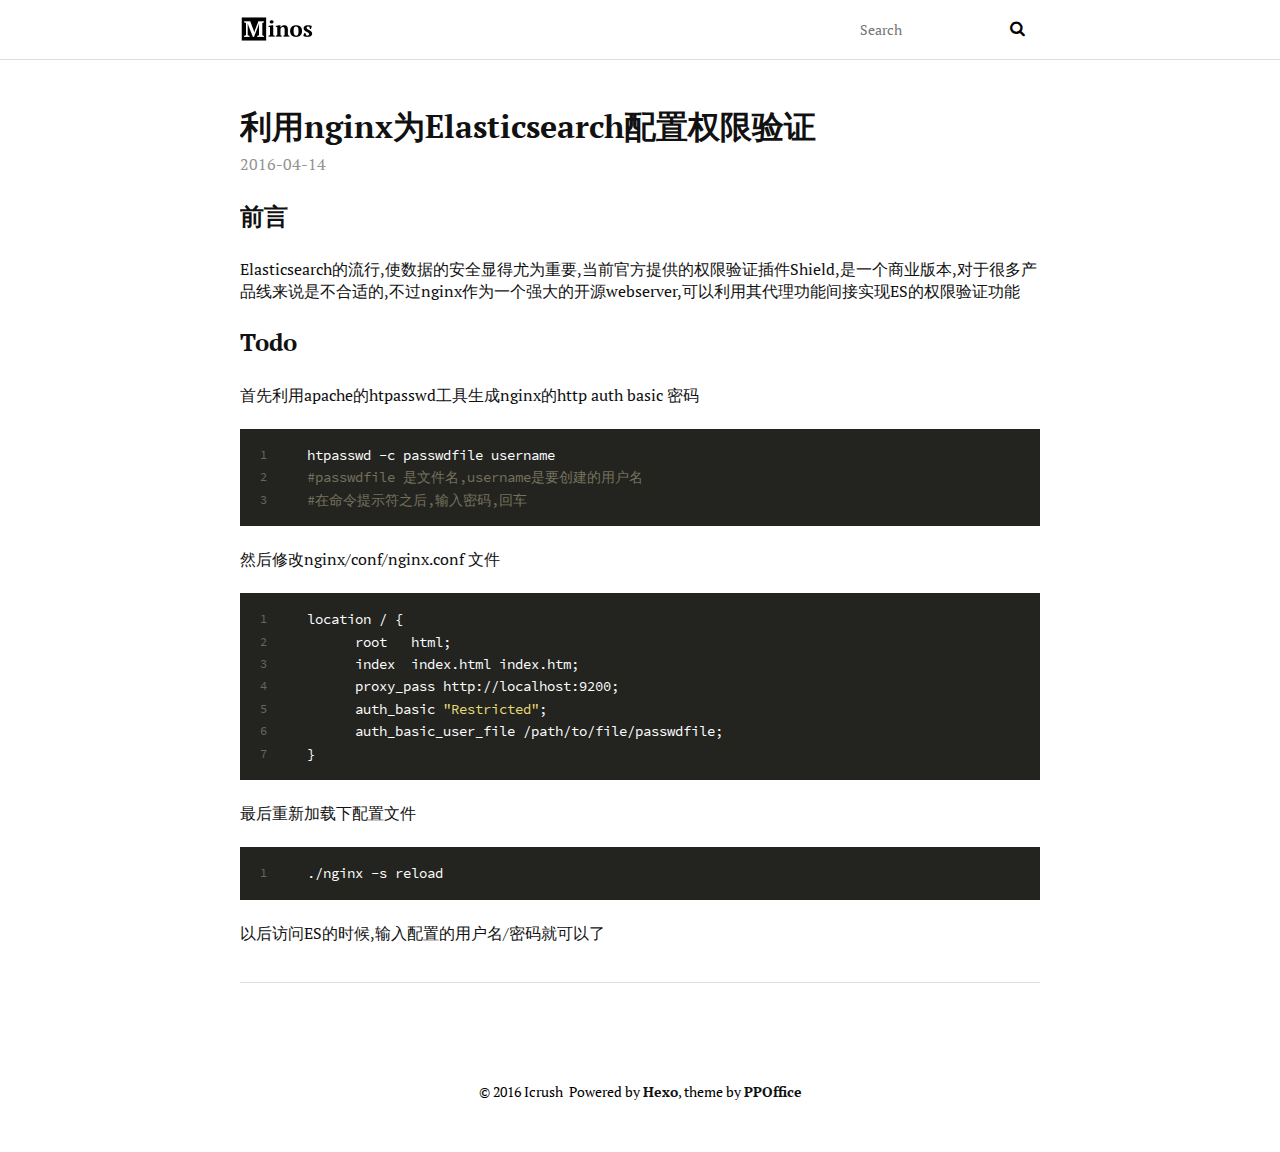
<file: index.html>
<!DOCTYPE html>
<html>
<head>
  <meta charset="utf-8">
  <meta name="baidu-site-verification" content="okAT1gokbQ" />
  <title>Icrush&#39;s place</title>
  <meta name="viewport" content="width=device-width, initial-scale=1, maximum-scale=1">
  <meta name="description">
<meta property="og:type" content="website">
<meta property="og:title" content="Icrush's place">
<meta property="og:url" content="http://yoursite.com/index.html">
<meta property="og:site_name" content="Icrush's place">
<meta property="og:description">
<meta name="twitter:card" content="summary">
<meta name="twitter:title" content="Icrush's place">
<meta name="twitter:description">
  
  
  <link href="/webfonts/ptserif/main.css" rel='stylesheet' type='text/css'>
  <link href="/webfonts/source-code-pro/main.css" rel="stylesheet" type="text/css">
  <link rel="stylesheet" href="/css/style.css">
  

</head>

<body>
  <div id="container">
    <header id="header">
  <div id="header-outer" class="outer">
    <div id="header-inner" class="inner">
      <a id="main-nav-toggle" class="nav-icon" href="javascript:;"></a>
      <a id="logo" class="logo" href="/"></a>
      <nav id="main-nav">
        
      </nav>
      <nav id="sub-nav">
        <div id="search-form-wrap">
          <form action="//google.com/search" method="get" accept-charset="UTF-8" class="search-form"><input type="search" name="q" results="0" class="search-form-input" placeholder="Search"><button type="submit" class="search-form-submit">&#xF002;</button><input type="hidden" name="sitesearch" value="http://yoursite.com"></form>
        </div>
      </nav>
    </div>
  </div>
</header>
    <section id="main" class="outer">
      <article id="post-nginx+es" class="article article-type-post" itemscope itemprop="blogPost">
  <div class="article-inner">
    
    
      <header class="article-header">
        
  
    <h1 itemprop="name">
      <a class="article-title" href="/2016/04/14/nginx+es/">利用nginx为Elasticsearch配置权限验证</a>
    </h1>
  

      </header>
    
    <div class="article-meta">
      <a href="/2016/04/14/nginx+es/" class="article-date">
  <time datetime="2016-04-14T15:48:34.026Z" itemprop="datePublished">2016-04-14</time>
</a>
      
      
    </div>
    <div class="article-entry" itemprop="articleBody">
      
        <h2 id="前言"><a href="#前言" class="headerlink" title="前言"></a>前言</h2><p>Elasticsearch的流行,使数据的安全显得尤为重要,当前官方提供的权限验证插件Shield,是一个商业版本,对于很多产品线来说是不合适的,不过nginx作为一个强大的开源webserver,可以利用其代理功能间接实现ES的权限验证功能</p>
<h2 id="Todo"><a href="#Todo" class="headerlink" title="Todo"></a>Todo</h2><p>首先利用apache的htpasswd工具生成nginx的http auth basic 密码<br><figure class="highlight bash"><table><tr><td class="gutter"><pre><span class="line">1</span><br><span class="line">2</span><br><span class="line">3</span><br></pre></td><td class="code"><pre><span class="line">htpasswd -c passwdfile username</span><br><span class="line"><span class="comment">#passwdfile 是文件名,username是要创建的用户名</span></span><br><span class="line"><span class="comment">#在命令提示符之后,输入密码,回车</span></span><br></pre></td></tr></table></figure></p>
<p>然后修改nginx/conf/nginx.conf 文件<br><figure class="highlight bash"><table><tr><td class="gutter"><pre><span class="line">1</span><br><span class="line">2</span><br><span class="line">3</span><br><span class="line">4</span><br><span class="line">5</span><br><span class="line">6</span><br><span class="line">7</span><br></pre></td><td class="code"><pre><span class="line">location / &#123;</span><br><span class="line">      root   html;</span><br><span class="line">      index  index.html index.htm;</span><br><span class="line">      proxy_pass http://localhost:9200;</span><br><span class="line">      auth_basic <span class="string">"Restricted"</span>;</span><br><span class="line">      auth_basic_user_file /path/to/file/passwdfile;</span><br><span class="line">&#125;</span><br></pre></td></tr></table></figure></p>
<p>最后重新加载下配置文件<br><figure class="highlight bash"><table><tr><td class="gutter"><pre><span class="line">1</span><br></pre></td><td class="code"><pre><span class="line">./nginx <span class="_">-s</span> reload</span><br></pre></td></tr></table></figure></p>
<p>以后访问ES的时候,输入配置的用户名/密码就可以了</p>

      
    </div>
    
    
  </div>
  
</article>


    </section>
    <footer id="footer">
  
  <div class="outer">
    <div id="footer-info" class="inner">
      &copy; 2016 Icrush&nbsp;
      Powered by <a href="http://hexo.io/" target="_blank">Hexo</a>, theme by <a href="http://github.com/ppoffice">PPOffice</a>
    </div>
  </div>
</footer>
    

<script src="/js/jquery.min.js"></script>



<script src="/js/script.js"></script>
<script>
var _hmt = _hmt || [];
(function() {
  var hm = document.createElement("script");
  hm.src = "//hm.baidu.com/hm.js?25d50c434814fce06aa242e4b06f065d";
  var s = document.getElementsByTagName("script")[0]; 
  s.parentNode.insertBefore(hm, s);
})();
</script>

  </div>
</body>
</html>
</file>
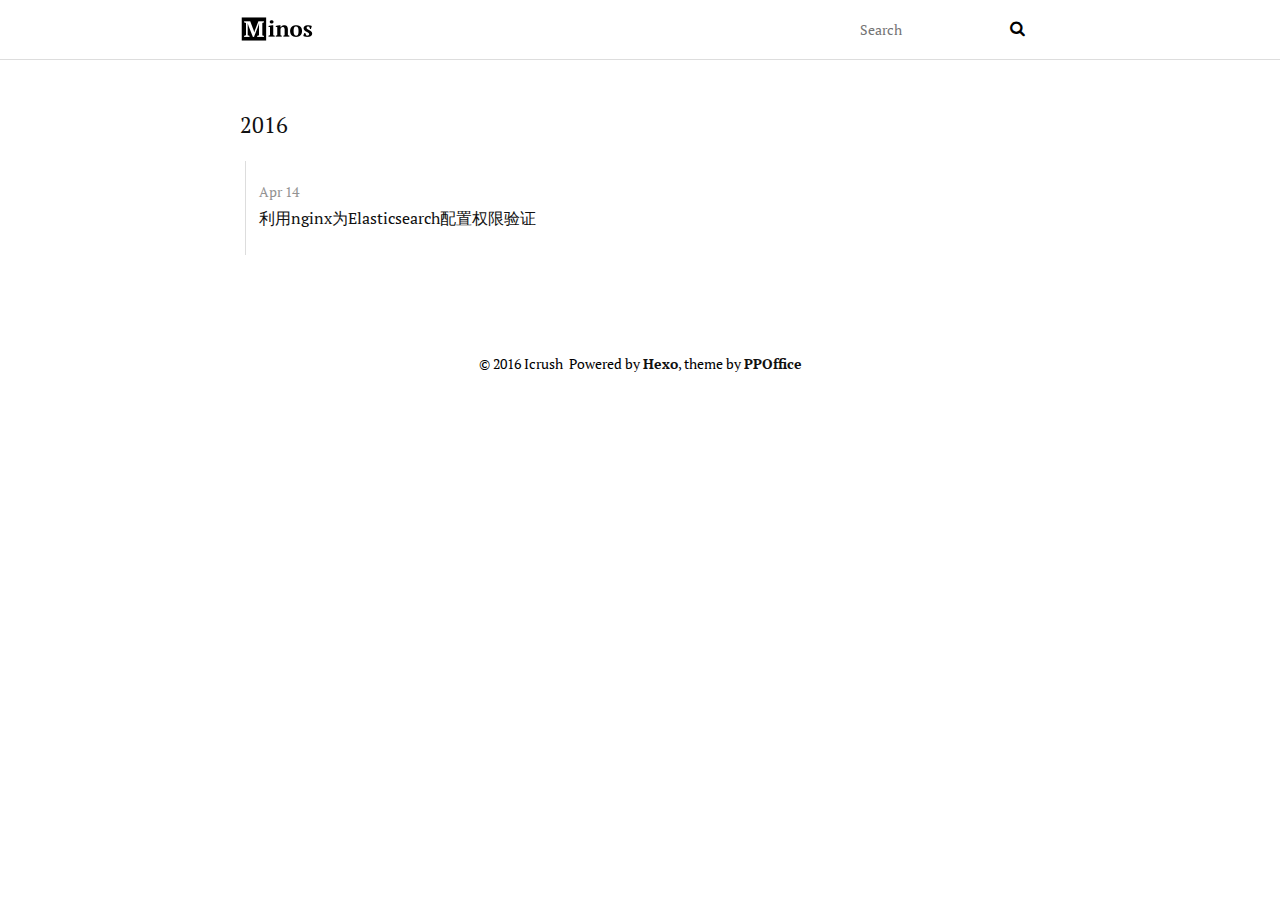
<file: archives/index.html>
<!DOCTYPE html>
<html>
<head>
  <meta charset="utf-8">
  
  <title>Archives - Icrush&#39;s place</title>
  <meta name="viewport" content="width=device-width, initial-scale=1, maximum-scale=1">
  <meta name="description">
<meta property="og:type" content="website">
<meta property="og:title" content="Icrush's place">
<meta property="og:url" content="http://yoursite.com/archives/index.html">
<meta property="og:site_name" content="Icrush's place">
<meta property="og:description">
<meta name="twitter:card" content="summary">
<meta name="twitter:title" content="Icrush's place">
<meta name="twitter:description">
  
  
  <link href="/webfonts/ptserif/main.css" rel='stylesheet' type='text/css'>
  <link href="/webfonts/source-code-pro/main.css" rel="stylesheet" type="text/css">
  <link rel="stylesheet" href="/css/style.css">
  

</head>

<body>
  <div id="container">
    <header id="header">
  <div id="header-outer" class="outer">
    <div id="header-inner" class="inner">
      <a id="main-nav-toggle" class="nav-icon" href="javascript:;"></a>
      <a id="logo" class="logo" href="/"></a>
      <nav id="main-nav">
        
      </nav>
      <nav id="sub-nav">
        <div id="search-form-wrap">
          <form action="//google.com/search" method="get" accept-charset="UTF-8" class="search-form"><input type="search" name="q" results="0" class="search-form-input" placeholder="Search"><button type="submit" class="search-form-submit">&#xF002;</button><input type="hidden" name="sitesearch" value="http://yoursite.com"></form>
        </div>
      </nav>
    </div>
  </div>
</header>
    <section id="main" class="outer">
      <section class="archives-wrap">
        <div class="archive-year-wrap">
          <a href="/archives/2016" class="archive-year">2016</a>
        </div>
        <div class="archives">
    
    <article class="archive-article archive-type-post">
  <div class="archive-article-inner">
    <header class="archive-article-header">
      
        <a href="/2016/04/14/nginx+es/" class="archive-article-date">
  <time datetime="2016-04-14T15:48:34.026Z" itemprop="datePublished">Apr 14</time>
</a>
      
      
  
    <h1 itemprop="name">
      <a class="archive-article-title" href="/2016/04/14/nginx+es/">利用nginx为Elasticsearch配置权限验证</a>
    </h1>
  

    </header>
  </div>
</article>
  
    </div></section>
  </section>
    <footer id="footer">
  
  <div class="outer">
    <div id="footer-info" class="inner">
      &copy; 2016 Icrush&nbsp;
      Powered by <a href="http://hexo.io/" target="_blank">Hexo</a>, theme by <a href="http://github.com/ppoffice">PPOffice</a>
    </div>
  </div>
</footer>
    

<script src="/js/jquery.min.js"></script>



<script src="/js/script.js"></script>
<script>
var _hmt = _hmt || [];
(function() {
  var hm = document.createElement("script");
  hm.src = "//hm.baidu.com/hm.js?25d50c434814fce06aa242e4b06f065d";
  var s = document.getElementsByTagName("script")[0]; 
  s.parentNode.insertBefore(hm, s);
})();
</script>

  </div>
</body>
</html>
</file>
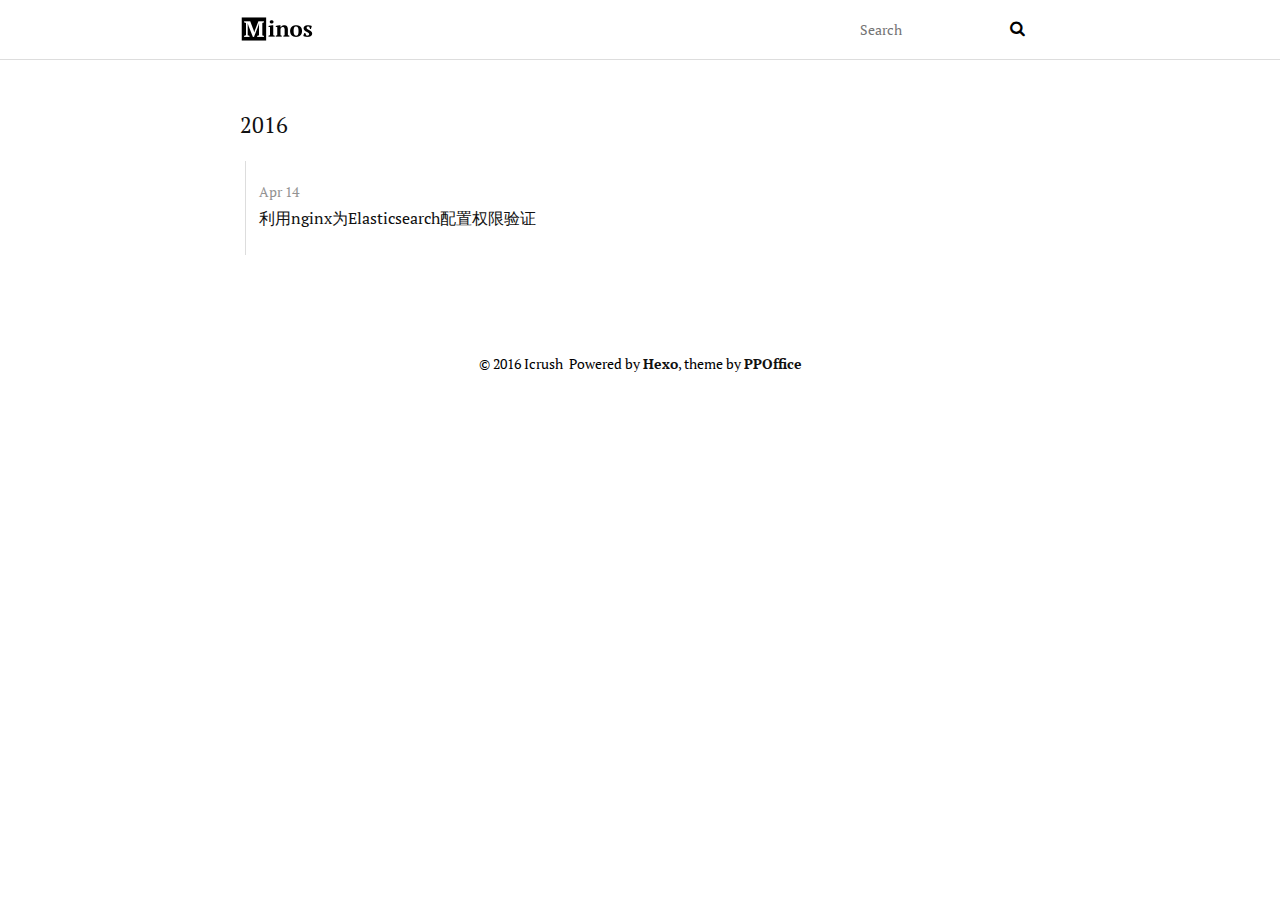
<file: archives/2016/index.html>
<!DOCTYPE html>
<html>
<head>
  <meta charset="utf-8">
  
  <title>Archives: 2016 - Icrush&#39;s place</title>
  <meta name="viewport" content="width=device-width, initial-scale=1, maximum-scale=1">
  <meta name="description">
<meta property="og:type" content="website">
<meta property="og:title" content="Icrush's place">
<meta property="og:url" content="http://yoursite.com/archives/2016/index.html">
<meta property="og:site_name" content="Icrush's place">
<meta property="og:description">
<meta name="twitter:card" content="summary">
<meta name="twitter:title" content="Icrush's place">
<meta name="twitter:description">
  
  
  <link href="/webfonts/ptserif/main.css" rel='stylesheet' type='text/css'>
  <link href="/webfonts/source-code-pro/main.css" rel="stylesheet" type="text/css">
  <link rel="stylesheet" href="/css/style.css">
  

</head>

<body>
  <div id="container">
    <header id="header">
  <div id="header-outer" class="outer">
    <div id="header-inner" class="inner">
      <a id="main-nav-toggle" class="nav-icon" href="javascript:;"></a>
      <a id="logo" class="logo" href="/"></a>
      <nav id="main-nav">
        
      </nav>
      <nav id="sub-nav">
        <div id="search-form-wrap">
          <form action="//google.com/search" method="get" accept-charset="UTF-8" class="search-form"><input type="search" name="q" results="0" class="search-form-input" placeholder="Search"><button type="submit" class="search-form-submit">&#xF002;</button><input type="hidden" name="sitesearch" value="http://yoursite.com"></form>
        </div>
      </nav>
    </div>
  </div>
</header>
    <section id="main" class="outer">
      <section class="archives-wrap">
        <div class="archive-year-wrap">
          <a href="/archives/2016" class="archive-year">2016</a>
        </div>
        <div class="archives">
    
    <article class="archive-article archive-type-post">
  <div class="archive-article-inner">
    <header class="archive-article-header">
      
        <a href="/2016/04/14/nginx+es/" class="archive-article-date">
  <time datetime="2016-04-14T15:48:34.026Z" itemprop="datePublished">Apr 14</time>
</a>
      
      
  
    <h1 itemprop="name">
      <a class="archive-article-title" href="/2016/04/14/nginx+es/">利用nginx为Elasticsearch配置权限验证</a>
    </h1>
  

    </header>
  </div>
</article>
  
    </div></section>
  </section>
    <footer id="footer">
  
  <div class="outer">
    <div id="footer-info" class="inner">
      &copy; 2016 Icrush&nbsp;
      Powered by <a href="http://hexo.io/" target="_blank">Hexo</a>, theme by <a href="http://github.com/ppoffice">PPOffice</a>
    </div>
  </div>
</footer>
    

<script src="/js/jquery.min.js"></script>



<script src="/js/script.js"></script>
<script>
var _hmt = _hmt || [];
(function() {
  var hm = document.createElement("script");
  hm.src = "//hm.baidu.com/hm.js?25d50c434814fce06aa242e4b06f065d";
  var s = document.getElementsByTagName("script")[0]; 
  s.parentNode.insertBefore(hm, s);
})();
</script>

  </div>
</body>
</html>
</file>
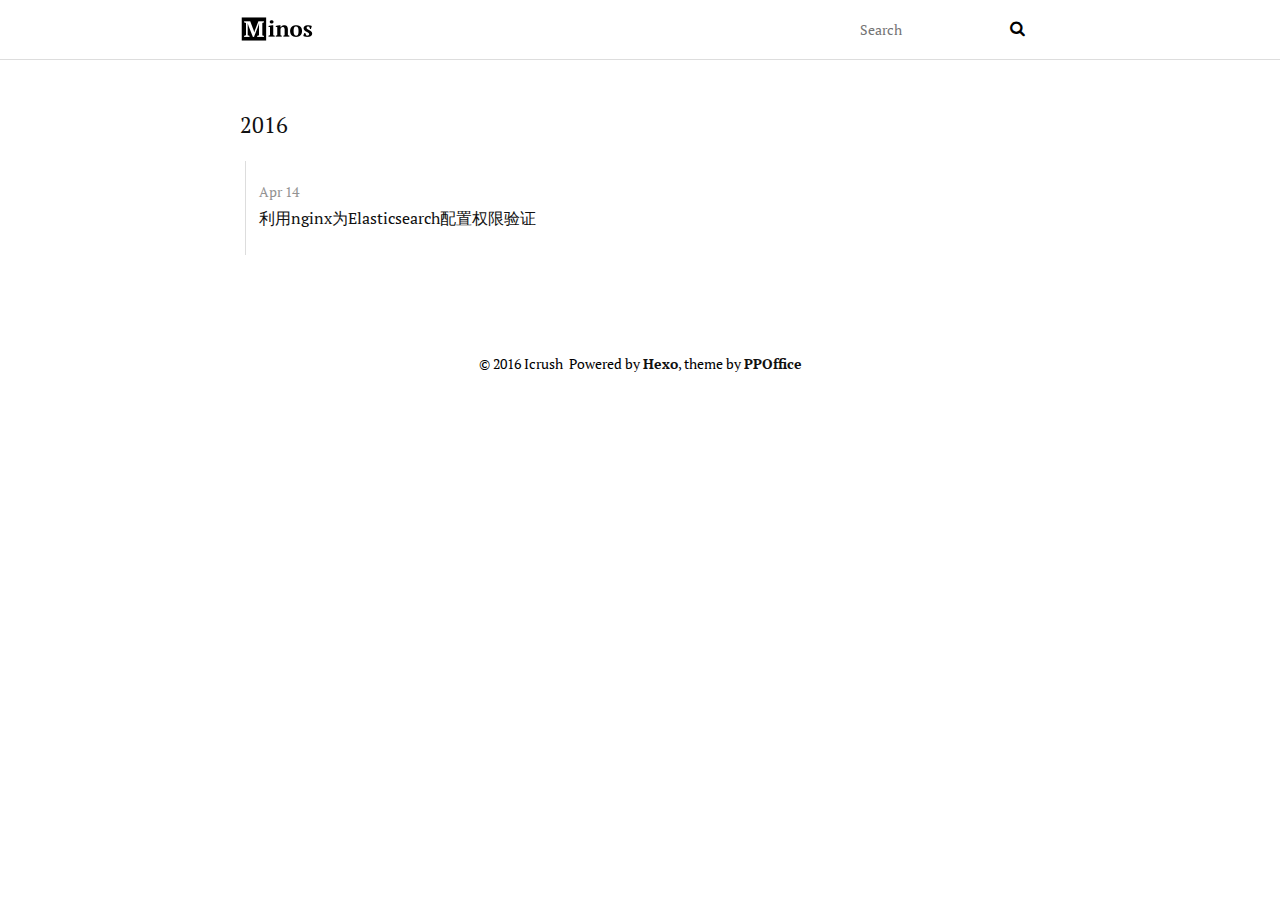
<file: archives/2016/04/index.html>
<!DOCTYPE html>
<html>
<head>
  <meta charset="utf-8">
  
  <title>Archives: 2016/4 - Icrush&#39;s place</title>
  <meta name="viewport" content="width=device-width, initial-scale=1, maximum-scale=1">
  <meta name="description">
<meta property="og:type" content="website">
<meta property="og:title" content="Icrush's place">
<meta property="og:url" content="http://yoursite.com/archives/2016/04/index.html">
<meta property="og:site_name" content="Icrush's place">
<meta property="og:description">
<meta name="twitter:card" content="summary">
<meta name="twitter:title" content="Icrush's place">
<meta name="twitter:description">
  
  
  <link href="/webfonts/ptserif/main.css" rel='stylesheet' type='text/css'>
  <link href="/webfonts/source-code-pro/main.css" rel="stylesheet" type="text/css">
  <link rel="stylesheet" href="/css/style.css">
  

</head>

<body>
  <div id="container">
    <header id="header">
  <div id="header-outer" class="outer">
    <div id="header-inner" class="inner">
      <a id="main-nav-toggle" class="nav-icon" href="javascript:;"></a>
      <a id="logo" class="logo" href="/"></a>
      <nav id="main-nav">
        
      </nav>
      <nav id="sub-nav">
        <div id="search-form-wrap">
          <form action="//google.com/search" method="get" accept-charset="UTF-8" class="search-form"><input type="search" name="q" results="0" class="search-form-input" placeholder="Search"><button type="submit" class="search-form-submit">&#xF002;</button><input type="hidden" name="sitesearch" value="http://yoursite.com"></form>
        </div>
      </nav>
    </div>
  </div>
</header>
    <section id="main" class="outer">
      <section class="archives-wrap">
        <div class="archive-year-wrap">
          <a href="/archives/2016" class="archive-year">2016</a>
        </div>
        <div class="archives">
    
    <article class="archive-article archive-type-post">
  <div class="archive-article-inner">
    <header class="archive-article-header">
      
        <a href="/2016/04/14/nginx+es/" class="archive-article-date">
  <time datetime="2016-04-14T15:48:34.026Z" itemprop="datePublished">Apr 14</time>
</a>
      
      
  
    <h1 itemprop="name">
      <a class="archive-article-title" href="/2016/04/14/nginx+es/">利用nginx为Elasticsearch配置权限验证</a>
    </h1>
  

    </header>
  </div>
</article>
  
    </div></section>
  </section>
    <footer id="footer">
  
  <div class="outer">
    <div id="footer-info" class="inner">
      &copy; 2016 Icrush&nbsp;
      Powered by <a href="http://hexo.io/" target="_blank">Hexo</a>, theme by <a href="http://github.com/ppoffice">PPOffice</a>
    </div>
  </div>
</footer>
    

<script src="/js/jquery.min.js"></script>



<script src="/js/script.js"></script>
<script>
var _hmt = _hmt || [];
(function() {
  var hm = document.createElement("script");
  hm.src = "//hm.baidu.com/hm.js?25d50c434814fce06aa242e4b06f065d";
  var s = document.getElementsByTagName("script")[0]; 
  s.parentNode.insertBefore(hm, s);
})();
</script>

  </div>
</body>
</html>
</file>
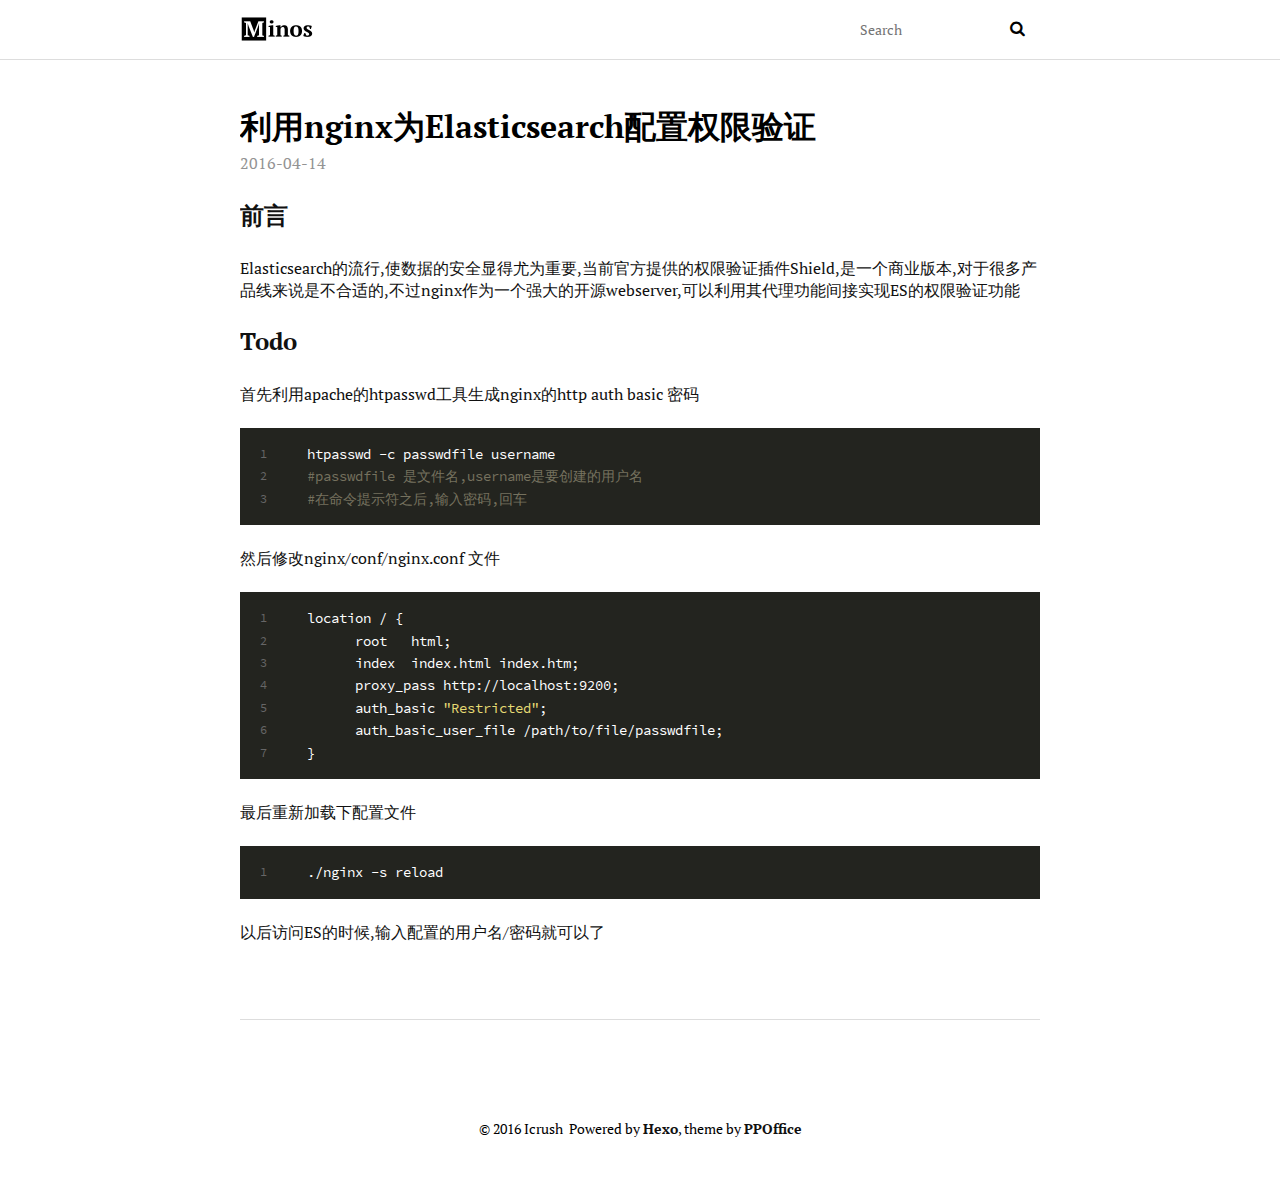
<file: 2016/04/14/nginx+es/index.html>
<!DOCTYPE html>
<html>
<head>
  <meta charset="utf-8">
  
  <title>利用nginx为Elasticsearch配置权限验证 - Icrush&#39;s place</title>
  <meta name="viewport" content="width=device-width, initial-scale=1, maximum-scale=1">
  <meta name="description" content="前言Elasticsearch的流行,使数据的安全显得尤为重要,当前官方提供的权限验证插件Shield,是一个商业版本,对于很多产品线来说是不合适的,不过nginx作为一个强大的开源webserver,可以利用其代理功能间接实现ES的权限验证功能
Todo首先利用apache的htpasswd工具生成nginx的http auth basic 密码123htpasswd -c passwdfile">
<meta property="og:type" content="article">
<meta property="og:title" content="利用nginx为Elasticsearch配置权限验证">
<meta property="og:url" content="http://yoursite.com/2016/04/14/nginx+es/index.html">
<meta property="og:site_name" content="Icrush's place">
<meta property="og:description" content="前言Elasticsearch的流行,使数据的安全显得尤为重要,当前官方提供的权限验证插件Shield,是一个商业版本,对于很多产品线来说是不合适的,不过nginx作为一个强大的开源webserver,可以利用其代理功能间接实现ES的权限验证功能
Todo首先利用apache的htpasswd工具生成nginx的http auth basic 密码123htpasswd -c passwdfile">
<meta property="og:updated_time" content="2016-04-19T14:56:37.070Z">
<meta name="twitter:card" content="summary">
<meta name="twitter:title" content="利用nginx为Elasticsearch配置权限验证">
<meta name="twitter:description" content="前言Elasticsearch的流行,使数据的安全显得尤为重要,当前官方提供的权限验证插件Shield,是一个商业版本,对于很多产品线来说是不合适的,不过nginx作为一个强大的开源webserver,可以利用其代理功能间接实现ES的权限验证功能
Todo首先利用apache的htpasswd工具生成nginx的http auth basic 密码123htpasswd -c passwdfile">
  
  
  <link href="/webfonts/ptserif/main.css" rel='stylesheet' type='text/css'>
  <link href="/webfonts/source-code-pro/main.css" rel="stylesheet" type="text/css">
  <link rel="stylesheet" href="/css/style.css">
  

</head>

<body>
  <div id="container">
    <header id="header">
  <div id="header-outer" class="outer">
    <div id="header-inner" class="inner">
      <a id="main-nav-toggle" class="nav-icon" href="javascript:;"></a>
      <a id="logo" class="logo" href="/"></a>
      <nav id="main-nav">
        
      </nav>
      <nav id="sub-nav">
        <div id="search-form-wrap">
          <form action="//google.com/search" method="get" accept-charset="UTF-8" class="search-form"><input type="search" name="q" results="0" class="search-form-input" placeholder="Search"><button type="submit" class="search-form-submit">&#xF002;</button><input type="hidden" name="sitesearch" value="http://yoursite.com"></form>
        </div>
      </nav>
    </div>
  </div>
</header>
    <section id="main" class="outer"><article id="post-nginx+es" class="article article-type-post" itemscope itemprop="blogPost">
  <div class="article-inner">
    
    
      <header class="article-header">
        
  
    <h1 class="article-title" itemprop="name">
      利用nginx为Elasticsearch配置权限验证
    </h1>
  

      </header>
    
    <div class="article-meta">
      <a href="/2016/04/14/nginx+es/" class="article-date">
  <time datetime="2016-04-14T15:48:34.026Z" itemprop="datePublished">2016-04-14</time>
</a>
      
      
    </div>
    <div class="article-entry" itemprop="articleBody">
      
        <h2 id="前言"><a href="#前言" class="headerlink" title="前言"></a>前言</h2><p>Elasticsearch的流行,使数据的安全显得尤为重要,当前官方提供的权限验证插件Shield,是一个商业版本,对于很多产品线来说是不合适的,不过nginx作为一个强大的开源webserver,可以利用其代理功能间接实现ES的权限验证功能</p>
<h2 id="Todo"><a href="#Todo" class="headerlink" title="Todo"></a>Todo</h2><p>首先利用apache的htpasswd工具生成nginx的http auth basic 密码<br><figure class="highlight bash"><table><tr><td class="gutter"><pre><span class="line">1</span><br><span class="line">2</span><br><span class="line">3</span><br></pre></td><td class="code"><pre><span class="line">htpasswd -c passwdfile username</span><br><span class="line"><span class="comment">#passwdfile 是文件名,username是要创建的用户名</span></span><br><span class="line"><span class="comment">#在命令提示符之后,输入密码,回车</span></span><br></pre></td></tr></table></figure></p>
<p>然后修改nginx/conf/nginx.conf 文件<br><figure class="highlight bash"><table><tr><td class="gutter"><pre><span class="line">1</span><br><span class="line">2</span><br><span class="line">3</span><br><span class="line">4</span><br><span class="line">5</span><br><span class="line">6</span><br><span class="line">7</span><br></pre></td><td class="code"><pre><span class="line">location / &#123;</span><br><span class="line">      root   html;</span><br><span class="line">      index  index.html index.htm;</span><br><span class="line">      proxy_pass http://localhost:9200;</span><br><span class="line">      auth_basic <span class="string">"Restricted"</span>;</span><br><span class="line">      auth_basic_user_file /path/to/file/passwdfile;</span><br><span class="line">&#125;</span><br></pre></td></tr></table></figure></p>
<p>最后重新加载下配置文件<br><figure class="highlight bash"><table><tr><td class="gutter"><pre><span class="line">1</span><br></pre></td><td class="code"><pre><span class="line">./nginx <span class="_">-s</span> reload</span><br></pre></td></tr></table></figure></p>
<p>以后访问ES的时候,输入配置的用户名/密码就可以了</p>

      
    </div>
    
    
      <footer class="article-footer">
        
      </footer>
    
  </div>
  
    
  
</article>

</section>
    <footer id="footer">
  
  <div class="outer">
    <div id="footer-info" class="inner">
      &copy; 2016 Icrush&nbsp;
      Powered by <a href="http://hexo.io/" target="_blank">Hexo</a>, theme by <a href="http://github.com/ppoffice">PPOffice</a>
    </div>
  </div>
</footer>
    

<script src="/js/jquery.min.js"></script>



<script src="/js/script.js"></script>
<script>
var _hmt = _hmt || [];
(function() {
  var hm = document.createElement("script");
  hm.src = "//hm.baidu.com/hm.js?25d50c434814fce06aa242e4b06f065d";
  var s = document.getElementsByTagName("script")[0]; 
  s.parentNode.insertBefore(hm, s);
})();
</script>

  </div>
</body>
</html>
</file>
<file: webfonts/ptserif/main.css>
/* cyrillic-ext */
@font-face {
  font-family: 'PT Serif';
  font-style: normal;
  font-weight: 400;
  src: local('PT Serif'), local('PTSerif-Regular'), url(fonts/5hX15RUpPERmeybVlLQEWBTbgVql8nDJpwnrE27mub0.woff2) format('woff2');
  unicode-range: U+0460-052F, U+20B4, U+2DE0-2DFF, U+A640-A69F;
}
/* cyrillic */
@font-face {
  font-family: 'PT Serif';
  font-style: normal;
  font-weight: 400;
  src: local('PT Serif'), local('PTSerif-Regular'), url(fonts/fU0HAfLiPHGlZhZpY6M7dBTbgVql8nDJpwnrE27mub0.woff2) format('woff2');
  unicode-range: U+0400-045F, U+0490-0491, U+04B0-04B1, U+2116;
}
/* latin-ext */
@font-face {
  font-family: 'PT Serif';
  font-style: normal;
  font-weight: 400;
  src: local('PT Serif'), local('PTSerif-Regular'), url(fonts/CPRt--GVMETgA6YEaoGitxTbgVql8nDJpwnrE27mub0.woff2) format('woff2');
  unicode-range: U+0100-024F, U+1E00-1EFF, U+20A0-20AB, U+20AD-20CF, U+2C60-2C7F, U+A720-A7FF;
}
/* latin */
@font-face {
  font-family: 'PT Serif';
  font-style: normal;
  font-weight: 400;
  src: local('PT Serif'), local('PTSerif-Regular'), url(fonts/I-OtoJZa3TeyH6D9oli3ifesZW2xOQ-xsNqO47m55DA.woff2) format('woff2');
  unicode-range: U+0000-00FF, U+0131, U+0152-0153, U+02C6, U+02DA, U+02DC, U+2000-206F, U+2074, U+20AC, U+2212, U+2215, U+E0FF, U+EFFD, U+F000;
}
/* cyrillic-ext */
@font-face {
  font-family: 'PT Serif';
  font-style: normal;
  font-weight: 700;
  src: local('PT Serif Bold'), local('PTSerif-Bold'), url(fonts/QABk9IxT-LFTJ_dQzv7xpDTOQ_MqJVwkKsUn0wKzc2I.woff2) format('woff2');
  unicode-range: U+0460-052F, U+20B4, U+2DE0-2DFF, U+A640-A69F;
}
/* cyrillic */
@font-face {
  font-family: 'PT Serif';
  font-style: normal;
  font-weight: 700;
  src: local('PT Serif Bold'), local('PTSerif-Bold'), url(fonts/QABk9IxT-LFTJ_dQzv7xpDUj_cnvWIuuBMVgbX098Mw.woff2) format('woff2');
  unicode-range: U+0400-045F, U+0490-0491, U+04B0-04B1, U+2116;
}
/* latin-ext */
@font-face {
  font-family: 'PT Serif';
  font-style: normal;
  font-weight: 700;
  src: local('PT Serif Bold'), local('PTSerif-Bold'), url(fonts/QABk9IxT-LFTJ_dQzv7xpCYE0-AqJ3nfInTTiDXDjU4.woff2) format('woff2');
  unicode-range: U+0100-024F, U+1E00-1EFF, U+20A0-20AB, U+20AD-20CF, U+2C60-2C7F, U+A720-A7FF;
}
/* latin */
@font-face {
  font-family: 'PT Serif';
  font-style: normal;
  font-weight: 700;
  src: local('PT Serif Bold'), local('PTSerif-Bold'), url(fonts/QABk9IxT-LFTJ_dQzv7xpI4P5ICox8Kq3LLUNMylGO4.woff2) format('woff2');
  unicode-range: U+0000-00FF, U+0131, U+0152-0153, U+02C6, U+02DA, U+02DC, U+2000-206F, U+2074, U+20AC, U+2212, U+2215, U+E0FF, U+EFFD, U+F000;
}
/* cyrillic-ext */
@font-face {
  font-family: 'PT Serif';
  font-style: italic;
  font-weight: 400;
  src: local('PT Serif Italic'), local('PTSerif-Italic'), url(fonts/O_WhD9hODL16N4KLHLX7xSEAvth_LlrfE80CYdSH47w.woff2) format('woff2');
  unicode-range: U+0460-052F, U+20B4, U+2DE0-2DFF, U+A640-A69F;
}
/* cyrillic */
@font-face {
  font-family: 'PT Serif';
  font-style: italic;
  font-weight: 400;
  src: local('PT Serif Italic'), local('PTSerif-Italic'), url(fonts/3Nwg9VzlwLXPq3fNKwVRMCEAvth_LlrfE80CYdSH47w.woff2) format('woff2');
  unicode-range: U+0400-045F, U+0490-0491, U+04B0-04B1, U+2116;
}
/* latin-ext */
@font-face {
  font-family: 'PT Serif';
  font-style: italic;
  font-weight: 400;
  src: local('PT Serif Italic'), local('PTSerif-Italic'), url(fonts/b31S45a_TNgaBApZhTgE6CEAvth_LlrfE80CYdSH47w.woff2) format('woff2');
  unicode-range: U+0100-024F, U+1E00-1EFF, U+20A0-20AB, U+20AD-20CF, U+2C60-2C7F, U+A720-A7FF;
}
/* latin */
@font-face {
  font-family: 'PT Serif';
  font-style: italic;
  font-weight: 400;
  src: local('PT Serif Italic'), local('PTSerif-Italic'), url(fonts/03aPdn7fFF3H6ngCgAlQzPk_vArhqVIZ0nv9q090hN8.woff2) format('woff2');
  unicode-range: U+0000-00FF, U+0131, U+0152-0153, U+02C6, U+02DA, U+02DC, U+2000-206F, U+2074, U+20AC, U+2212, U+2215, U+E0FF, U+EFFD, U+F000;
}
</file>
<file: webfonts/source-code-pro/main.css>
/* latin-ext */
@font-face {
  font-family: 'Source Code Pro';
  font-style: normal;
  font-weight: 400;
  src: local('Source Code Pro'), local('SourceCodePro-Regular'), url(fonts/mrl8jkM18OlOQN8JLgasDy2Q8seG17bfDXYR_jUsrzg.woff2) format('woff2');
  unicode-range: U+0100-024F, U+1E00-1EFF, U+20A0-20AB, U+20AD-20CF, U+2C60-2C7F, U+A720-A7FF;
}
/* latin */
@font-face {
  font-family: 'Source Code Pro';
  font-style: normal;
  font-weight: 400;
  src: local('Source Code Pro'), local('SourceCodePro-Regular'), url(fonts/mrl8jkM18OlOQN8JLgasD9V_2ngZ8dMf8fLgjYEouxg.woff2) format('woff2');
  unicode-range: U+0000-00FF, U+0131, U+0152-0153, U+02C6, U+02DA, U+02DC, U+2000-206F, U+2074, U+20AC, U+2212, U+2215, U+E0FF, U+EFFD, U+F000;
}
</file>
<file: css/style.css>
html,
body,
div,
span,
applet,
object,
iframe,
h1,
h2,
h3,
h4,
h5,
h6,
p,
blockquote,
pre,
a,
abbr,
acronym,
address,
big,
cite,
code,
del,
dfn,
em,
img,
ins,
kbd,
q,
s,
samp,
small,
strike,
strong,
sub,
sup,
tt,
var,
dl,
dt,
dd,
ol,
ul,
li,
fieldset,
form,
label,
legend,
table,
caption,
tbody,
tfoot,
thead,
tr,
th,
td {
  margin: 0;
  padding: 0;
  border: 0;
  outline: 0;
  font-weight: inherit;
  font-style: inherit;
  font-family: inherit;
  font-size: 100%;
  vertical-align: baseline;
}
body {
  line-height: 1;
  color: #000;
  background: #fff;
}
ol,
ul {
  list-style: none;
}
table {
  border-collapse: separate;
  border-spacing: 0;
  vertical-align: middle;
}
caption,
th,
td {
  text-align: left;
  font-weight: normal;
  vertical-align: middle;
}
a img {
  border: none;
}
input,
button {
  margin: 0;
  padding: 0;
  font: 16px 'PT Serif', 'STZhongsong', '华文中宋', 'Microsoft Yahei', serif;
}
input::-moz-focus-inner,
button::-moz-focus-inner {
  border: 0;
  padding: 0;
}
@font-face {
  font-family: FontAwesome;
  font-style: normal;
  font-weight: normal;
  src: url("fonts/fontawesome-webfont.eot?v=#4.0.3");
  src: url("fonts/fontawesome-webfont.eot?#iefix&v=#4.0.3") format("embedded-opentype"), url("fonts/fontawesome-webfont.woff?v=#4.0.3") format("woff"), url("fonts/fontawesome-webfont.ttf?v=#4.0.3") format("truetype"), url("fonts/fontawesome-webfont.svg#fontawesomeregular?v=#4.0.3") format("svg");
}
html,
body,
#container {
  height: 100%;
}
body {
  background: #fff;
  font: 16px 'PT Serif', 'STZhongsong', '华文中宋', 'Microsoft Yahei', serif;
  -webkit-text-size-adjust: 100%;
}
.outer {
  max-width: 800px;
  margin: 0 auto;
}
.outer:before,
.outer:after {
  content: "";
  display: table;
}
.outer:after {
  clear: both;
}
@media screen and (max-width: 839px) {
  .outer {
    padding: 0 20px;
  }
}
.left,
.alignleft {
  float: left;
}
.right,
.alignright {
  float: right;
}
.clear {
  clear: both;
}
#container {
  position: relative;
}
.logo {
  width: 94px;
  height: 57px;
  background-image: url("images/logo.png");
  -webkit-background-size: 74px 28px;
  -moz-background-size: 74px 28px;
  background-size: 74px 28px;
  background-position: left center;
  background-repeat: no-repeat;
}
.logo-text {
  width: auto;
  color: #000;
  font-size: 24px;
  font-weight: 700;
  line-height: 57px;
  margin-right: 25px;
  text-decoration: none;
  background-image: none;
}
.article-meta a,
a.article-title,
.article-entry a,
.article-more-link a,
#comments a,
.archive-year-wrap a,
.archive-category-wrap a,
.archive-tag-wrap a,
.archive-article-title,
#page-nav a,
#footer a,
.article-entry .gist .gist-file .gist-meta a,
.layout-wrap-inner .category-list a,
.tag-cloud a {
  color: #111;
  text-decoration: none;
  border-bottom: 1px dotted transparent;
}
.article-meta a:hover,
a.article-title:hover,
.article-entry a:hover,
.article-more-link a:hover,
#comments a:hover,
.archive-year-wrap a:hover,
.archive-category-wrap a:hover,
.archive-tag-wrap a:hover,
.archive-article-title:hover,
#page-nav a:hover,
#footer a:hover,
.article-entry .gist .gist-file .gist-meta a:hover,
.layout-wrap-inner .category-list a:hover,
.tag-cloud a:hover {
  border-bottom-color: #000;
}
.article-entry a {
  border-bottom: 1px dotted #000;
}
.article-entry h1 {
  font-size: 2em;
}
.article-entry h2 {
  font-size: 1.5em;
}
.article-entry h3 {
  font-size: 1.3em;
}
.article-entry h4 {
  font-size: 1.2em;
}
.article-entry h5 {
  font-size: 1em;
}
.article-entry h6 {
  font-size: 1em;
  color: #939393;
}
.article-entry hr {
  border: 1px dashed #ddd;
}
.article-entry strong {
  font-weight: bold;
}
.article-entry em,
.article-entry cite {
  font-style: italic;
}
.article-entry sup,
.article-entry sub {
  font-size: 0.75em;
  line-height: 0;
  position: relative;
  vertical-align: baseline;
}
.article-entry sup {
  top: -0.5em;
}
.article-entry sub {
  bottom: -0.2em;
}
.article-entry small {
  font-size: 0.85em;
}
.article-entry acronym,
.article-entry abbr {
  border-bottom: 1px dotted;
}
.article-entry ul,
.article-entry ol,
.article-entry dl {
  margin: 0 20px;
  line-height: 1.4em;
}
.article-entry ul ul,
.article-entry ol ul,
.article-entry ul ol,
.article-entry ol ol {
  margin-top: 0;
  margin-bottom: 0;
}
.article-entry ul {
  list-style: disc;
}
.article-entry ol {
  list-style: decimal;
}
.article-entry dt {
  font-weight: bold;
}
#header {
  font-size: 14px;
  position: relative;
  border-bottom: 1px solid #ddd;
}
#header.mobile-on #main-nav,
#header.mobile-on #sub-nav {
  display: block;
}
#header-outer {
  height: 100%;
  position: relative;
}
#header-inner {
  position: relative;
  overflow: hidden;
}
#main-nav {
  float: left;
  margin-left: -15px;
}
.main-nav-link,
#main-nav-toggle,
.search-form-submit {
  float: left;
  color: #000;
  text-decoration: none;
  -webkit-transition: opacity 0.2s;
  -moz-transition: opacity 0.2s;
  -ms-transition: opacity 0.2s;
  transition: opacity 0.2s;
  display: block;
  padding: 20px 15px;
}
.main-nav-link {
  font-weight: 600;
}
@media screen and (max-width: 839px) {
  .main-nav-link {
    float: none;
    text-align: center;
  }
}
#main-nav-toggle {
  display: none;
  font-size: 16px;
  margin-left: -15px;
  font-family: FontAwesome;
}
#main-nav-toggle:before {
  content: "\f0c9";
}
@media screen and (max-width: 839px) {
  #main-nav-toggle {
    display: block;
  }
}
#logo {
  float: left;
}
@media screen and (max-width: 839px) {
  #logo {
    float: none;
    margin: 0 auto;
    display: block;
    background-position: center;
  }
}
#sub-nav {
  float: right;
}
@media screen and (max-width: 839px) {
  #main-nav,
  #sub-nav {
    display: none;
    float: none;
  }
}
#search-form-wrap {
  top: 15px;
  padding: 20px 15px;
}
@media screen and (max-width: 839px) {
  #search-form-wrap {
    text-align: center;
  }
}
.search-form:before,
.search-form:after {
  content: "";
  display: table;
}
.search-form:after {
  clear: both;
}
@media screen and (max-width: 839px) {
  .search-form {
    display: inline-block;
  }
}
.search-form-input {
  width: 150px;
  border: none;
  float: left;
  font-size: 14px;
  background: none;
  color: #111;
  outline: none;
}
.search-form-input::-webkit-search-results-decoration,
.search-form-input::-webkit-search-cancel-button {
  -webkit-appearance: none;
}
.search-form-submit {
  float: left;
  padding: 0;
  font-family: FontAwesome;
  border: none;
  background: none;
  cursor: pointer;
}
.article {
  margin: 50px 0;
  border-bottom: 1px solid #ddd;
}
.article-inner {
  margin-bottom: 15px;
  overflow: hidden;
}
.article-meta:before,
.article-meta:after {
  content: "";
  display: table;
}
.article-meta:after {
  clear: both;
}
.article-meta a {
  color: #939393;
}
.article-date {
  float: left;
}
.article-category {
  float: left;
  margin-left: 8px;
  color: #939393;
}
.article-category:before {
  content: "\2022";
}
.article-category span {
  margin-left: 8px;
}
.article-category-link {
  margin-left: 8px;
}
.article-comment-link-wrap {
  float: left;
  margin-left: 8px;
  color: #939393;
}
.article-comment-link-wrap:before {
  content: "\2022";
}
.article-comment-link {
  margin-left: 8px;
}
.article-header {
  margin-bottom: 10px;
}
.article-title {
  font-size: 2em;
  font-weight: 700;
  line-height: 1em;
}
.article-entry {
  color: #111;
  padding: 0;
}
.article-entry:before,
.article-entry:after {
  content: "";
  display: table;
}
.article-entry:after {
  clear: both;
}
.article-entry p,
.article-entry table {
  line-height: 1.4em;
  margin: 1.4em 0;
}
.article-entry h1,
.article-entry h2,
.article-entry h3,
.article-entry h4,
.article-entry h5,
.article-entry h6 {
  font-weight: 600;
  line-height: 1.4em;
  margin: 1em 0;
}
.article-entry ul,
.article-entry ol,
.article-entry dl {
  margin-top: 1.4em;
  margin-bottom: 1.4em;
}
.article-entry img,
.article-entry video {
  max-width: 100%;
  height: auto;
  display: block;
  margin: auto;
}
.article-entry iframe {
  border: none;
}
.article-entry table {
  width: 100%;
  border-collapse: collapse;
  border-spacing: 0;
}
.article-entry th {
  font-weight: 600;
  border-bottom: 3px solid #ddd;
  padding-bottom: 0.5em;
}
.article-entry td {
  border-bottom: 1px solid #ddd;
  padding: 10px 0;
}
.article-entry blockquote {
  font-family: 'PT Serif', 'STZhongsong', '华文中宋', 'Microsoft Yahei', serif;
  font-size: 1.4em;
  margin: 1.4em 20px;
  text-align: center;
}
.article-entry blockquote footer {
  font-size: 16px;
  margin: 1.4em 0;
  font-family: font-sans;
}
.article-entry blockquote footer cite:before {
  content: "—";
  padding: 0 0.5em;
}
.article-entry .pullquote {
  text-align: left;
  width: 45%;
  margin: 0;
}
.article-entry .pullquote.left {
  margin-left: 0.5em;
  margin-right: 1em;
}
.article-entry .pullquote.right {
  margin-right: 0.5em;
  margin-left: 1em;
}
.article-entry .caption {
  color: #939393;
  display: block;
  font-size: 0.9em;
  margin-top: 0.5em;
  position: relative;
  text-align: center;
}
.article-entry .video-container {
  position: relative;
  padding-top: 56.25%;
  height: 0;
  overflow: hidden;
}
.article-entry .video-container iframe,
.article-entry .video-container object,
.article-entry .video-container embed {
  position: absolute;
  top: 0;
  left: 0;
  width: 100%;
  height: 100%;
  margin-top: 0;
}
.article-more-link a {
  color: #939393;
  border-bottom-color: #939393;
}
.article-footer {
  font-size: 0.85em;
  padding: 1.4em 0;
  line-height: 1.4em;
  margin: 0;
}
.article-footer:before,
.article-footer:after {
  content: "";
  display: table;
}
.article-footer:after {
  clear: both;
}
.article-footer a {
  color: #939393;
  text-decoration: none;
}
.article-footer a:hover {
  color: #111;
}
.article-tag-list-item {
  float: left;
  margin-right: 10px;
}
.article-tag-list-link:before {
  content: "#";
}
#article-nav {
  position: relative;
  margin: 20px 0;
}
#article-nav:before,
#article-nav:after {
  content: "";
  display: table;
}
#article-nav:after {
  clear: both;
}
.article-nav-link-wrap {
  text-decoration: none;
  text-shadow: 0 1px #fff;
  color: #939393;
  -webkit-box-sizing: border-box;
  -moz-box-sizing: border-box;
  box-sizing: border-box;
  text-align: center;
  display: block;
}
.article-nav-link-wrap:hover {
  color: #111;
}
@media screen and (min-width: 840px) {
  .article-nav-link-wrap {
    width: 50%;
    margin-top: 0;
    margin-top: 50px;
  }
}
#article-nav-newer {
  float: left;
  text-align: left;
}
#article-nav-older {
  float: right;
  text-align: right;
}
.article-nav-caption {
  text-transform: uppercase;
  letter-spacing: 2px;
  color: #ddd;
  line-height: 1em;
  font-weight: 600;
}
#article-nav-newer .article-nav-caption {
  margin-right: -2px;
}
.article-nav-title {
  font-size: 0.85em;
  line-height: 1.4em;
  margin-top: 0.5em;
}
.article-gallery {
  background: #000;
  position: relative;
}
.article-gallery-photos {
  position: relative;
  overflow: hidden;
}
.article-gallery-img {
  display: none;
  max-width: 100%;
}
.article-gallery-img:first-child {
  display: block;
}
.article-gallery-img.loaded {
  position: absolute;
  display: block;
}
.article-gallery-img img {
  display: block;
  max-width: 100%;
  margin: 0 auto;
}
.article-toc {
  display: none;
  position: fixed;
  left: 50%;
  top: 110px;
  font-size: 0.9em;
  width: 260px;
  margin-left: 400px;
  padding-left: 20px;
  overflow-y: auto;
  line-height: 1.4em;
  max-height: 40.32em;
}
.article-toc h3 {
  font-weight: bold;
  margin-left: 20px;
}
.article-toc .toc-item {
  list-style: none;
  margin-left: 20px;
}
.article-toc .toc-item a {
  color: #000;
  text-decoration: none;
}
@media screen and (min-width: 1400px) {
  .article-toc {
    display: block;
  }
}
#comments {
  margin: 50px 0;
}
.archives-wrap {
  margin: 50px 0;
}
.archives:before,
.archives:after {
  content: "";
  display: table;
}
.archives:after {
  clear: both;
}
.archive-year-wrap,
.archive-category-wrap,
.archive-tag-wrap {
  font-size: 1.4em;
  margin-bottom: 1em;
}
.archives {
  margin-left: 5px;
  border-left: 1px solid #ddd;
}
.archive-article-inner {
  padding: 10px 10px 10px 12px;
  margin: 15px 0 15px -2px;
  border-left: 3px solid transparent;
}
.archive-article-inner:hover {
  border-left-color: #000;
}
.archive-article-footer {
  margin-top: 1em;
}
.archive-article-date {
  color: #939393;
  text-decoration: none;
  font-size: 0.85em;
  line-height: 1em;
  margin-bottom: 0.5em;
  display: block;
}
#page-nav {
  margin: 50px auto;
  text-align: center;
  overflow: hidden;
}
#page-nav:before,
#page-nav:after {
  content: "";
  display: table;
}
#page-nav:after {
  clear: both;
}
#page-nav a,
#page-nav span {
  width: 36px;
  height: 36px;
  margin: 0 5px;
  line-height: 36px;
  text-align: center;
}
#page-nav a.prev,
#page-nav a.next {
  margin: 0;
  width: auto;
}
#page-nav .prev {
  float: left;
}
#page-nav .next {
  float: right;
}
#page-nav .page-number {
  display: inline-block;
}
@media screen and (max-width: 839px) {
  #page-nav .page-number {
    display: none;
  }
}
#page-nav .current {
  color: #fff;
  -webkit-border-radius: 18px;
  border-radius: 18px;
  background-color: #000;
}
#page-nav .space {
  color: #ddd;
}
#footer {
  padding: 50px 0;
  text-align: center;
}
#footer a {
  font-weight: 600;
}
#footer-info {
  line-height: 1.4em;
  font-size: 0.85em;
}
.article-entry pre,
.article-entry .highlight {
  margin: 0;
  font-size: 14px;
  background: #23241f;
  padding: 15px 0;
  overflow: auto;
  color: #fff;
  line-height: 22.4px;
}
.article-entry .highlight .gutter pre,
.article-entry .gist .gist-file .gist-data .line-numbers {
  color: #666;
  font-size: 0.85em;
}
.article-entry pre,
.article-entry code {
  font-family: "Source Code Pro", Consolas, Monaco, Menlo, Consolas, monospace, '华文中宋';
}
.article-entry code {
  background: #f2f2f2;
  padding: 0 0.3em;
}
.article-entry pre {
  padding: 20px;
}
.article-entry pre code {
  background: none;
  text-shadow: none;
  padding: 0;
}
.article-entry pre .highlight {
  padding: 0;
}
.article-entry .highlight pre {
  border: none;
  margin: 0;
  padding: 0 20px;
}
.article-entry .highlight table {
  margin: 0;
  width: auto;
}
.article-entry .highlight td {
  border: none;
  padding: 0;
}
.article-entry .highlight figcaption {
  font-size: 0.85em;
  color: highlight-comment;
  line-height: 1em;
  margin-bottom: 1em;
}
.article-entry .highlight figcaption:before,
.article-entry .highlight figcaption:after {
  content: "";
  display: table;
}
.article-entry .highlight figcaption:after {
  clear: both;
}
.article-entry .highlight figcaption a {
  float: right;
}
.article-entry .highlight .gutter pre {
  text-align: right;
}
.article-entry .highlight .line {
  height: 22.4px;
}
.article-entry .gist {
  margin: 0;
  padding: 15px 0;
}
.article-entry .gist .gist-file {
  border: none;
  font-family: "Source Code Pro", Consolas, Monaco, Menlo, Consolas, monospace, '华文中宋';
  margin: 0;
}
.article-entry .gist .gist-file .gist-data {
  background: none;
  border: none;
}
.article-entry .gist .gist-file .gist-data .line-numbers {
  background: none;
  border: none;
  padding: 0 20px 0 0;
}
.article-entry .gist .gist-file .gist-data .line-data {
  padding: 0 !important;
}
.article-entry .gist .gist-file .highlight {
  margin: 0;
  padding: 0;
  border: none;
}
.article-entry .gist .gist-file .gist-meta {
  background: highlight-background;
  color: highlight-comment;
  font: 0.85em font-sans;
  text-shadow: 0 0;
  padding: 0;
  margin-top: 1em;
}
.article-entry .gist .gist-file .gist-meta a {
  font-weight: normal;
}
.article-entry .gist .gist-file .gist-meta a:hover {
  text-decoration: underline;
}
pre .tag,
pre .css .rules,
pre .css .value,
pre .css .function,
pre .preprocessor,
pre .pragma {
  color: #f8f8f2;
}
pre .strongemphasis,
pre .strong,
pre .emphasis {
  color: #a8a8a2;
}
pre .bullet,
pre .blockquote,
pre .horizontal_rule,
pre .number,
pre .regexp,
pre .alias .keyword,
pre .literal,
pre .hexcolor {
  color: #ae81ff;
}
pre .tag .value,
pre .code,
pre .title,
pre .css .class,
pre .class .title:last-child {
  color: #a6e22e;
}
pre .link_url {
  font-size: 80%;
}
pre .strong,
pre .strongemphasis {
  font-weight: bold;
}
pre .emphasis,
pre .strongemphasis,
pre .class .title:last-child {
  font-style: italic;
}
pre .keyword,
pre .function,
pre .change,
pre .winutils,
pre .flow,
pre .nginx .title,
pre .tex .special,
pre .header,
pre .attribute,
pre .symbol,
pre .symbol .string,
pre .tag .title,
pre .value,
pre .alias .keyword:first-child,
pre .css .tag,
pre .css .unit,
pre .css .important {
  color: #f92672;
}
pre .function .keyword,
pre .class .keyword:first-child,
pre .constant,
pre .css .attribute {
  color: #66d9ef;
}
pre .variable,
pre .params,
pre .class .title {
  color: #f8f8f2;
}
pre .string,
pre .css .id,
pre .subst,
pre .type,
pre .ruby .class .parent,
pre .built_in,
pre .django .template_tag,
pre .django .variable,
pre .smalltalk .class,
pre .django .filter .argument,
pre .smalltalk .localvars,
pre .smalltalk .array,
pre .attr_selector,
pre .pseudo,
pre .addition,
pre .stream,
pre .envvar,
pre .apache .tag,
pre .apache .cbracket,
pre .tex .command,
pre .prompt,
pre .link_label,
pre .link_url {
  color: #e6db74;
}
pre .comment,
pre .javadoc,
pre .annotation,
pre .decorator,
pre .template_comment,
pre .pi,
pre .doctype,
pre .deletion,
pre .shebang,
pre .apache .sqbracket,
pre .tex .formula {
  color: #75715e;
}
pre .coffeescript .javascript,
pre .javascript .xml,
pre .tex .formula,
pre .xml .javascript,
pre .xml .vbscript,
pre .xml .css,
pre .xml .cdata,
pre .xml .php,
pre .php .xml {
  opacity: 0.5;
}
.layout-wrap {
  margin: 50px 0;
}
.layout-title {
  font-size: 1.4em;
  margin-bottom: 1em;
}
.layout-wrap-inner .category-list,
.layout-wrap-inner .category-list-child {
  line-height: 1.8em;
}
.layout-wrap-inner .category-list:before,
.layout-wrap-inner .category-list-child:before,
.layout-wrap-inner .category-list:after,
.layout-wrap-inner .category-list-child:after {
  content: "";
  display: table;
}
.layout-wrap-inner .category-list:after,
.layout-wrap-inner .category-list-child:after {
  clear: both;
}
.layout-wrap-inner .category-list-child {
  margin-left: 24px;
}
.layout-wrap-inner li:before {
  content: '>';
  float: left;
  padding: 0 16px 0 0;
}
.layout-wrap-inner .category-list-count {
  margin-left: 8px;
  color: #939393;
}
.layout-wrap-inner .category-list-count:before {
  content: '(';
}
.layout-wrap-inner .category-list-count:after {
  content: ')';
}
.tag-cloud a {
  margin-right: 8px;
}
.tag-cloud a:before {
  content: '#';
}
.fancybox-skin {
  padding: 0 !important;
  -webkit-border-radius: 0;
  border-radius: 0;
  font-family: 'PT Serif', 'STZhongsong', '华文中宋', 'Microsoft Yahei', serif;
}
.fancybox-skin .fancybox-title .child {
  background: none;
  font-weight: 400;
  font-size: 16px;
  font-family: 'PT Serif', 'STZhongsong', '华文中宋', 'Microsoft Yahei', serif;
  text-shadow: 1px 3px 3px rgba(0,0,0,0.5);
}
</file>
